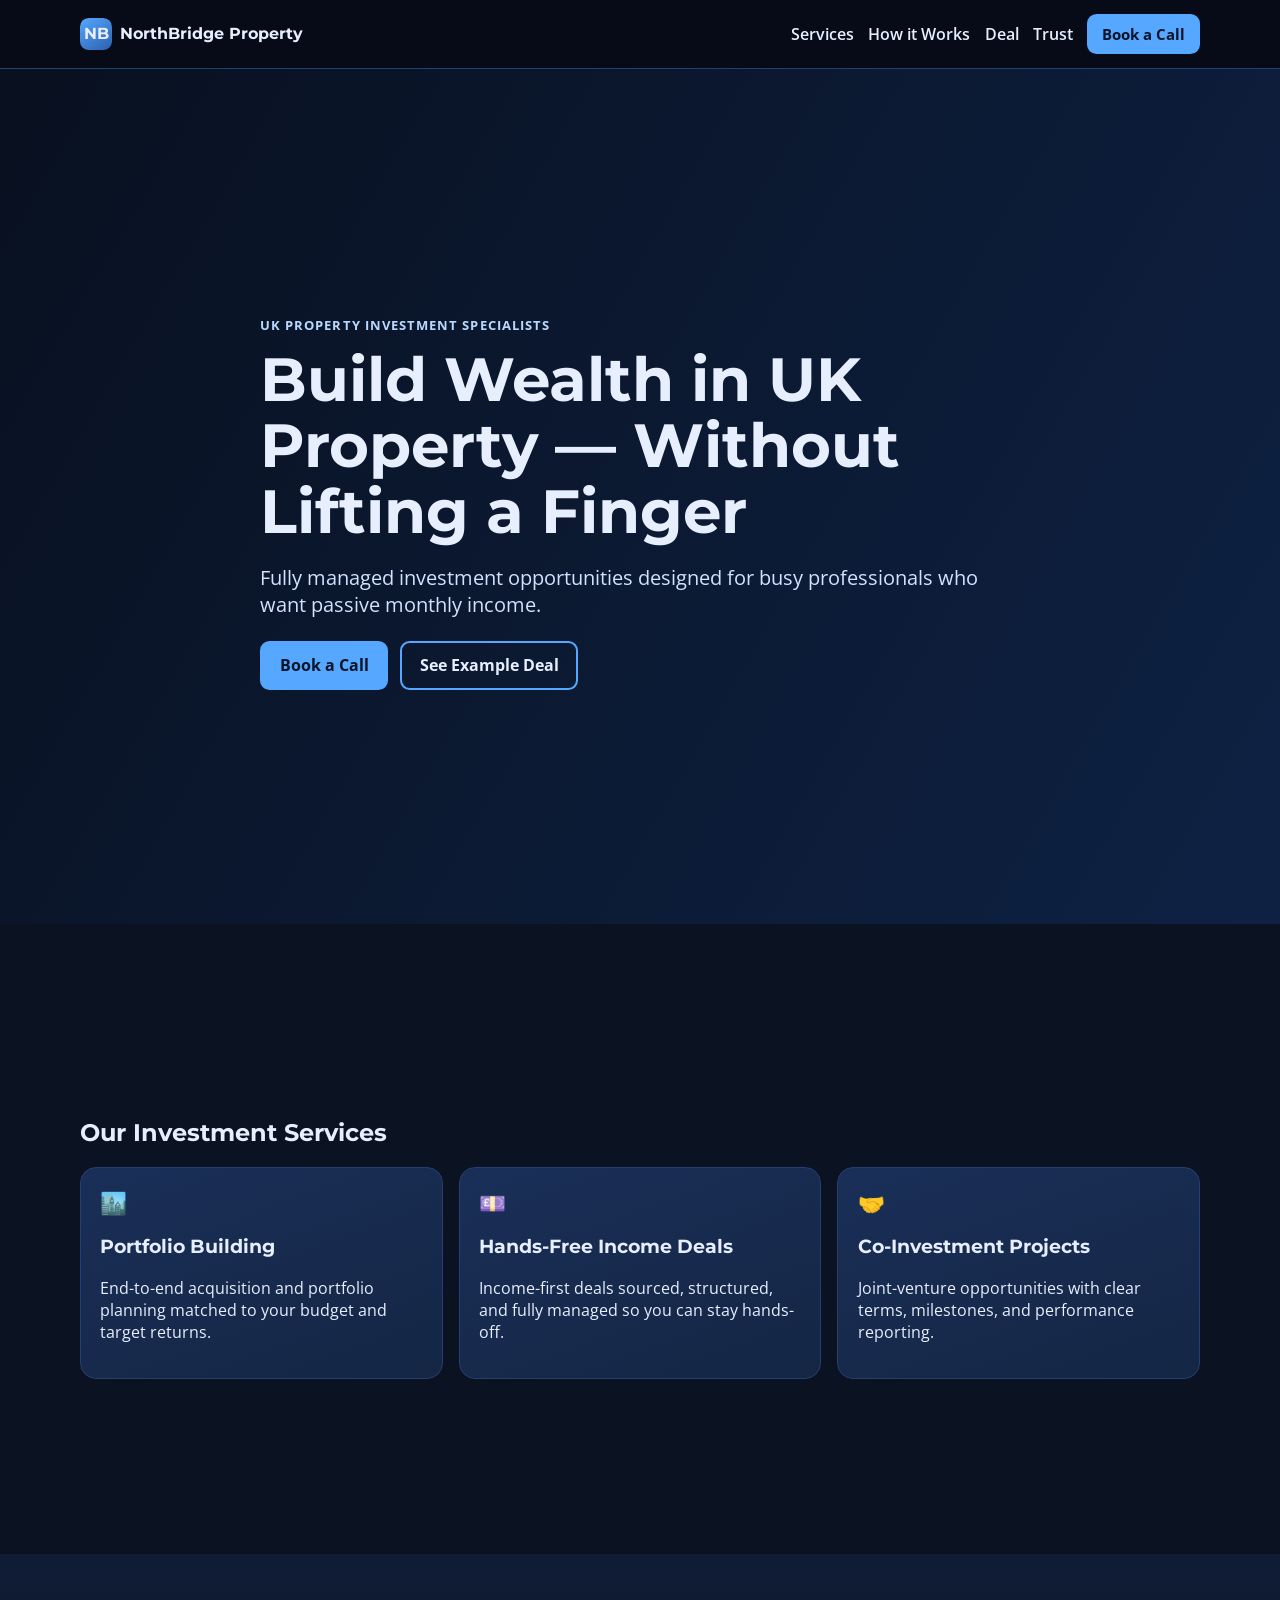
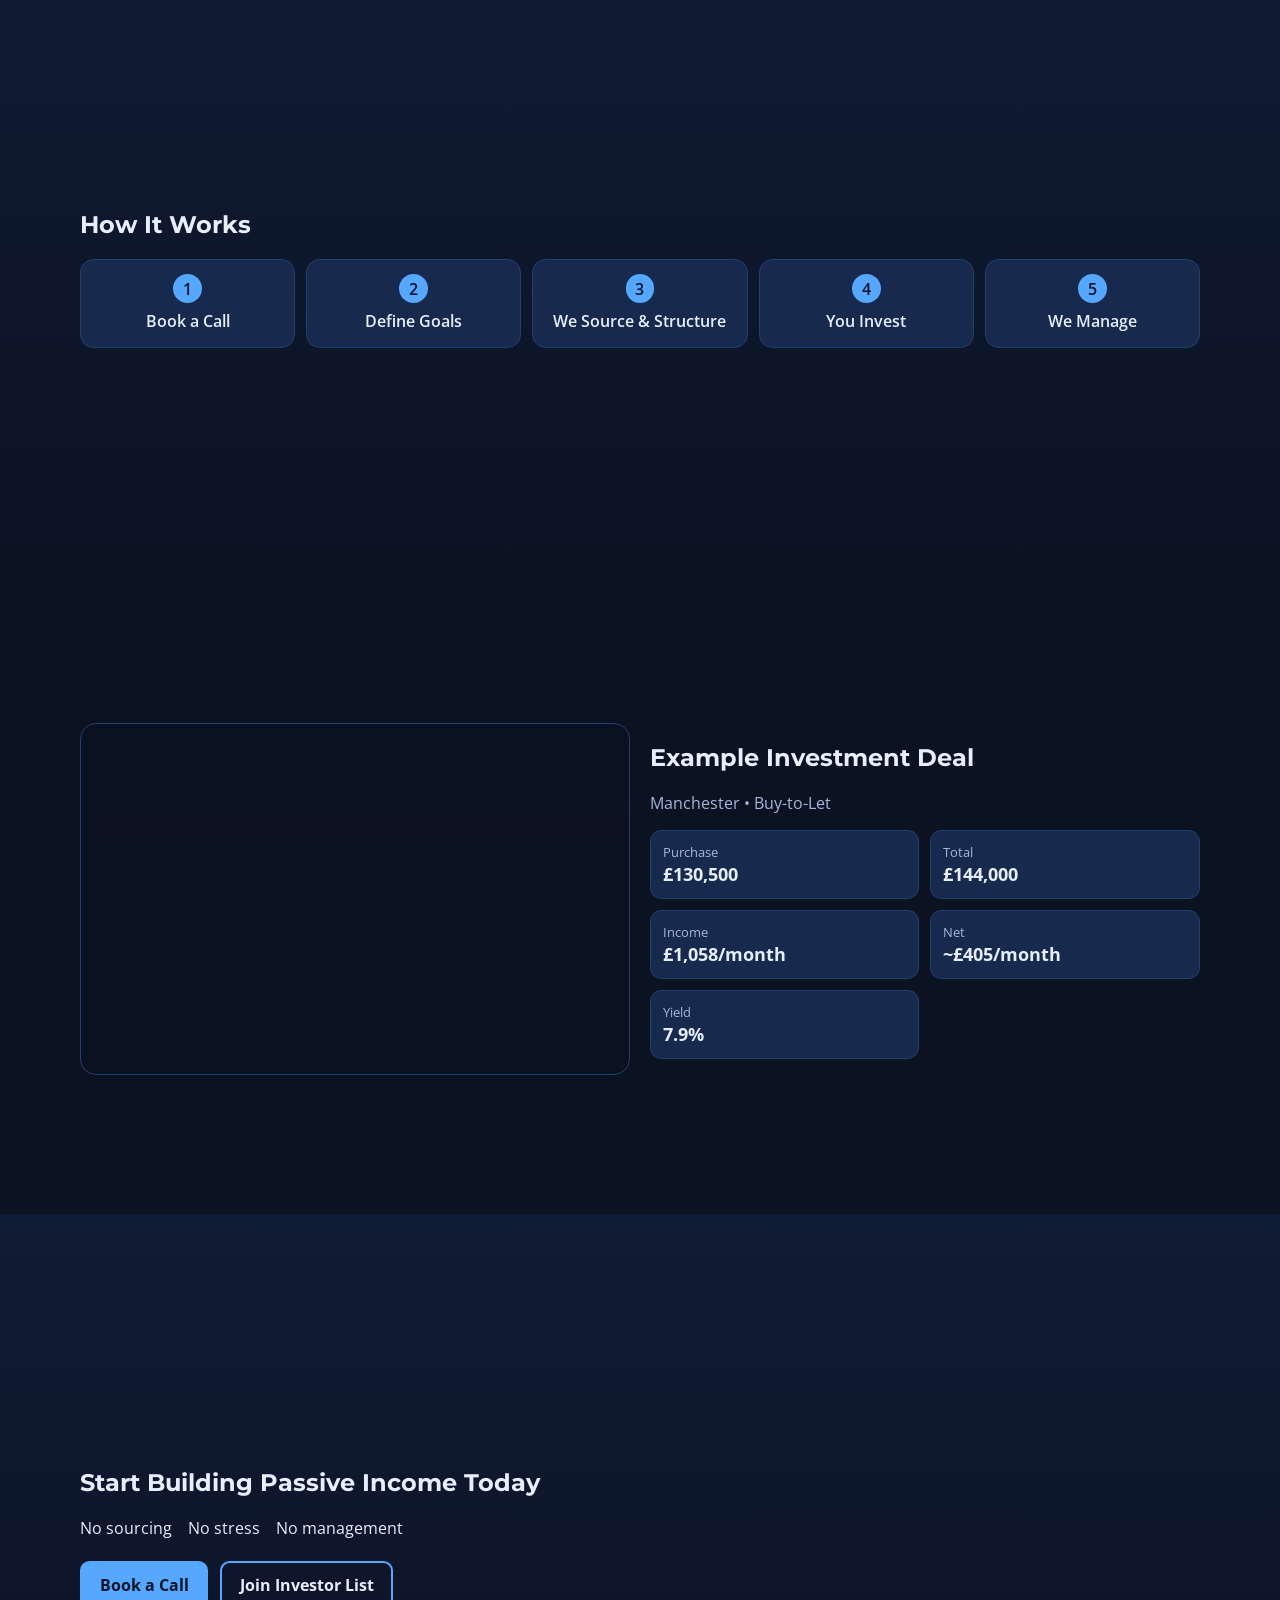
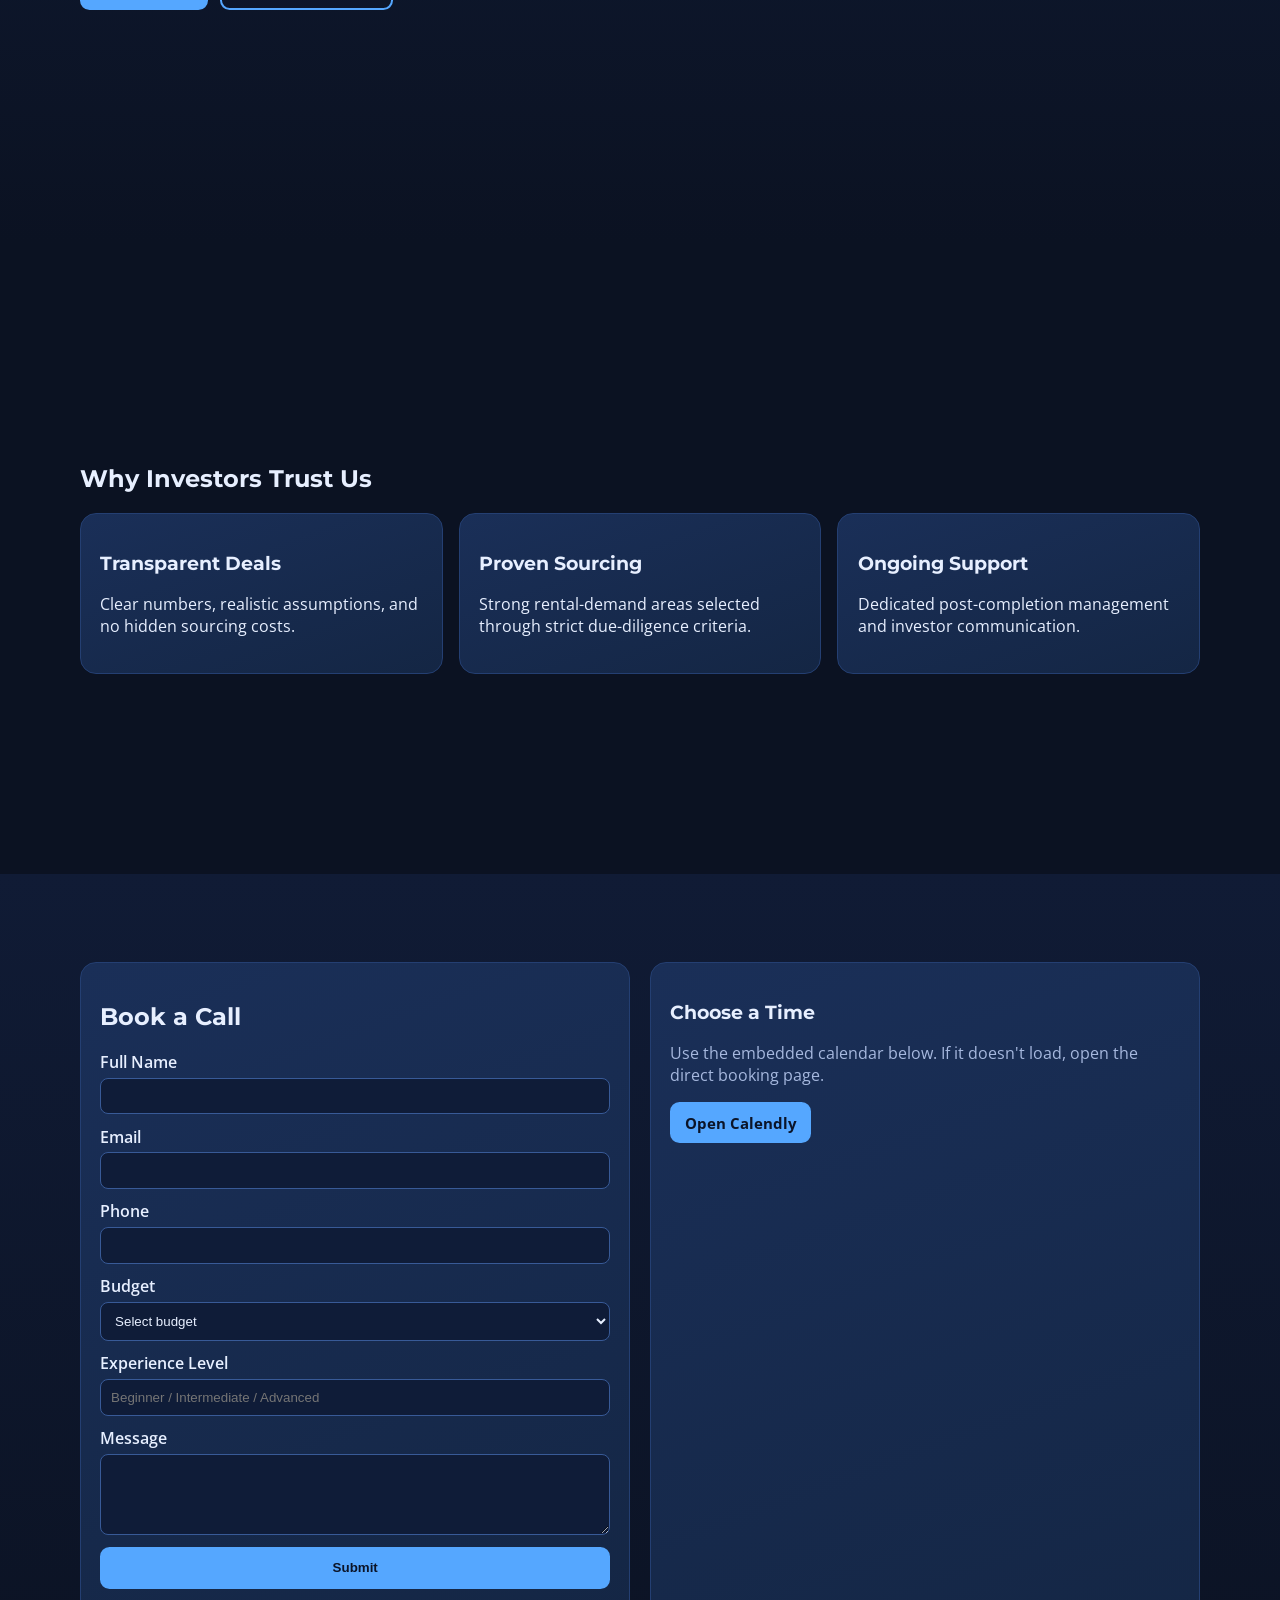
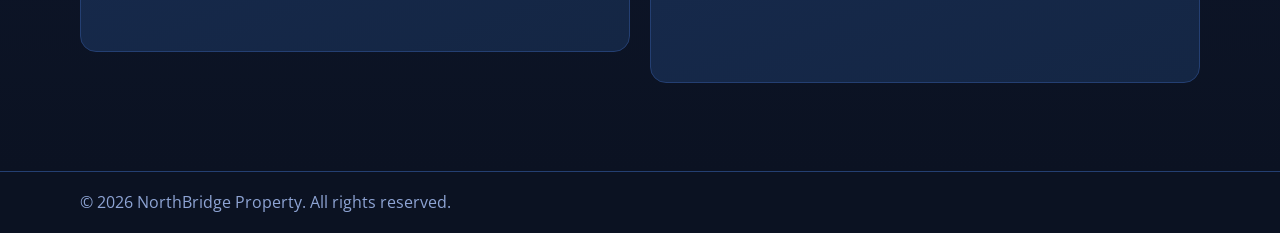
<file: index.html>
<!doctype html>
<html lang="en-GB">
<head>
  <meta charset="UTF-8" />
  <meta name="viewport" content="width=device-width,initial-scale=1" />
  <meta name="description" content="Fully managed UK property investment opportunities. Build passive income with transparent deals and expert support." />
  <title>NorthBridge Property | UK Property Investment</title>
  <link rel="preconnect" href="https://fonts.googleapis.com" />
  <link rel="preconnect" href="https://fonts.gstatic.com" crossorigin />
  <link href="https://fonts.googleapis.com/css2?family=Montserrat:wght@600;700;800&family=Open+Sans:wght@400;600&display=swap" rel="stylesheet" />
  <link rel="stylesheet" href="styles.css" />
</head>
<body>
  <header class="topbar">
    <div class="container nav">
      <a href="#hero" class="logo"><span>NB</span>NorthBridge Property</a>
      <button class="menu-btn" id="menuBtn" aria-label="Toggle menu">☰</button>
      <nav id="menu">
        <a href="#services">Services</a>
        <a href="#works">How it Works</a>
        <a href="#deal">Deal</a>
        <a href="#trust">Trust</a>
        <a href="#book" class="btn btn-mini">Book a Call</a>
      </nav>
    </div>
  </header>

  <main>
    <section id="hero" class="panel hero">
      <div class="hero-bg"></div>
      <div class="container hero-inner reveal">
        <p class="kicker">UK Property Investment Specialists</p>
        <h1>Build Wealth in UK Property — Without Lifting a Finger</h1>
        <p class="subtitle">Fully managed investment opportunities designed for busy professionals who want passive monthly income.</p>
        <div class="hero-cta">
          <a href="#book" class="btn">Book a Call</a>
          <a href="#deal" class="btn btn-alt">See Example Deal</a>
        </div>
      </div>
    </section>

    <section id="services" class="panel">
      <div class="container">
        <h2 class="reveal">Our Investment Services</h2>
        <div class="grid three">
          <article class="card reveal"><div class="icon">🏙️</div><h3>Portfolio Building</h3><p>End-to-end acquisition and portfolio planning matched to your budget and target returns.</p></article>
          <article class="card reveal"><div class="icon">💷</div><h3>Hands-Free Income Deals</h3><p>Income-first deals sourced, structured, and fully managed so you can stay hands-off.</p></article>
          <article class="card reveal"><div class="icon">🤝</div><h3>Co-Investment Projects</h3><p>Joint-venture opportunities with clear terms, milestones, and performance reporting.</p></article>
        </div>
      </div>
    </section>

    <section id="works" class="panel dark">
      <div class="container">
        <h2 class="reveal">How It Works</h2>
        <div class="steps">
          <div class="step reveal"><span>1</span>Book a Call</div>
          <div class="step reveal"><span>2</span>Define Goals</div>
          <div class="step reveal"><span>3</span>We Source &amp; Structure</div>
          <div class="step reveal"><span>4</span>You Invest</div>
          <div class="step reveal"><span>5</span>We Manage</div>
        </div>
      </div>
    </section>

    <section id="deal" class="panel">
      <div class="container deal-layout">
        <div class="deal-photo reveal"></div>
        <div>
          <h2 class="reveal">Example Investment Deal</h2>
          <p class="muted reveal">Manchester • Buy-to-Let</p>
          <div class="stats">
            <div class="stat reveal"><small>Purchase</small><strong data-value="145000">£145,000</strong></div>
            <div class="stat reveal"><small>Total</small><strong data-value="160000">£160,000</strong></div>
            <div class="stat reveal"><small>Income</small><strong data-value="1150">£1,150/month</strong></div>
            <div class="stat reveal"><small>Net</small><strong data-value="450">~£450/month</strong></div>
            <div class="stat reveal"><small>Yield</small><strong data-value="8.6">8.6%</strong></div>
          </div>
        </div>
      </div>
    </section>

    <section class="panel dark cta-band">
      <div class="container reveal">
        <h2>Start Building Passive Income Today</h2>
        <ul>
          <li>No sourcing</li><li>No stress</li><li>No management</li>
        </ul>
        <div class="hero-cta">
          <a class="btn" href="#book">Book a Call</a>
          <a class="btn btn-alt" href="#book">Join Investor List</a>
        </div>
      </div>
    </section>

    <section id="trust" class="panel">
      <div class="container">
        <h2 class="reveal">Why Investors Trust Us</h2>
        <div class="grid three">
          <article class="card reveal"><h3>Transparent Deals</h3><p>Clear numbers, realistic assumptions, and no hidden sourcing costs.</p></article>
          <article class="card reveal"><h3>Proven Sourcing</h3><p>Strong rental-demand areas selected through strict due-diligence criteria.</p></article>
          <article class="card reveal"><h3>Ongoing Support</h3><p>Dedicated post-completion management and investor communication.</p></article>
        </div>
      </div>
    </section>

    <section id="book" class="panel dark">
      <div class="container booking">
        <div class="card reveal">
          <h2>Book a Call</h2>
          <form id="leadForm" class="lead-form">
            <label>Full Name<input required name="full_name" /></label>
            <label>Email<input required type="email" name="email" /></label>
            <label>Phone<input required type="tel" name="phone" /></label>
            <label>Budget
              <select required name="budget">
                <option value="">Select budget</option>
                <option>£50k – £100k</option>
                <option>£100k – £250k</option>
                <option>£250k – £500k</option>
                <option>£500k+</option>
              </select>
            </label>
            <label>Experience Level<input required name="experience" placeholder="Beginner / Intermediate / Advanced" /></label>
            <label>Message<textarea name="message" rows="4"></textarea></label>
            <button class="btn" type="submit">Submit</button>
            <p id="formNotice" class="muted" aria-live="polite"></p>
          </form>
        </div>
        <div class="card reveal">
          <h3>Choose a Time</h3>
          <p class="muted">Use the embedded calendar below. If it doesn't load, open the direct booking page.</p>
          <a class="btn btn-mini" href="https://calendly.com/calendly/demo" target="_blank" rel="noopener">Open Calendly</a>
          <div class="calendly-inline-widget" data-url="https://calendly.com/calendly/demo" style="min-width:320px;height:520px;"></div>
        </div>
      </div>
    </section>
  </main>

  <footer class="footer">
    <div class="container">© 2026 NorthBridge Property. All rights reserved.</div>
  </footer>

  <script src="https://assets.calendly.com/assets/external/widget.js" async></script>
  <script>
    const menuBtn = document.getElementById('menuBtn');
    const menu = document.getElementById('menu');
    menuBtn.addEventListener('click', () => menu.classList.toggle('open'));

    const revealObserver = new IntersectionObserver((entries) => {
      entries.forEach((entry) => {
        if (entry.isIntersecting) entry.target.classList.add('shown');
      });
    }, { threshold: 0.2 });
    document.querySelectorAll('.reveal').forEach((el) => revealObserver.observe(el));

    const formatGBP = (n) => `£${Math.round(n).toLocaleString()}`;
    document.querySelectorAll('[data-value]').forEach((el) => {
      const target = Number(el.dataset.value);
      const original = el.textContent;
      let done = false;
      const io = new IntersectionObserver((entries) => {
        entries.forEach((entry) => {
          if (!entry.isIntersecting || done) return;
          done = true;
          let i = 0;
          const step = target / 50;
          const timer = setInterval(() => {
            i += step;
            if (i >= target) {
              el.textContent = original;
              clearInterval(timer);
              return;
            }
            if (original.includes('%')) el.textContent = `${i.toFixed(1)}%`;
            else if (original.includes('~')) el.textContent = `~${formatGBP(i)}/month`;
            else if (original.includes('/month')) el.textContent = `${formatGBP(i)}/month`;
            else el.textContent = formatGBP(i);
          }, 20);
        });
      }, { threshold: 0.6 });
      io.observe(el);
    });

    document.getElementById('leadForm').addEventListener('submit', (e) => {
      e.preventDefault();
      document.getElementById('formNotice').textContent = 'Thanks — your details are captured. Please also pick a slot in Calendly to confirm your call.';
      e.target.reset();
    });
  </script>
</body>
</html>
</file>
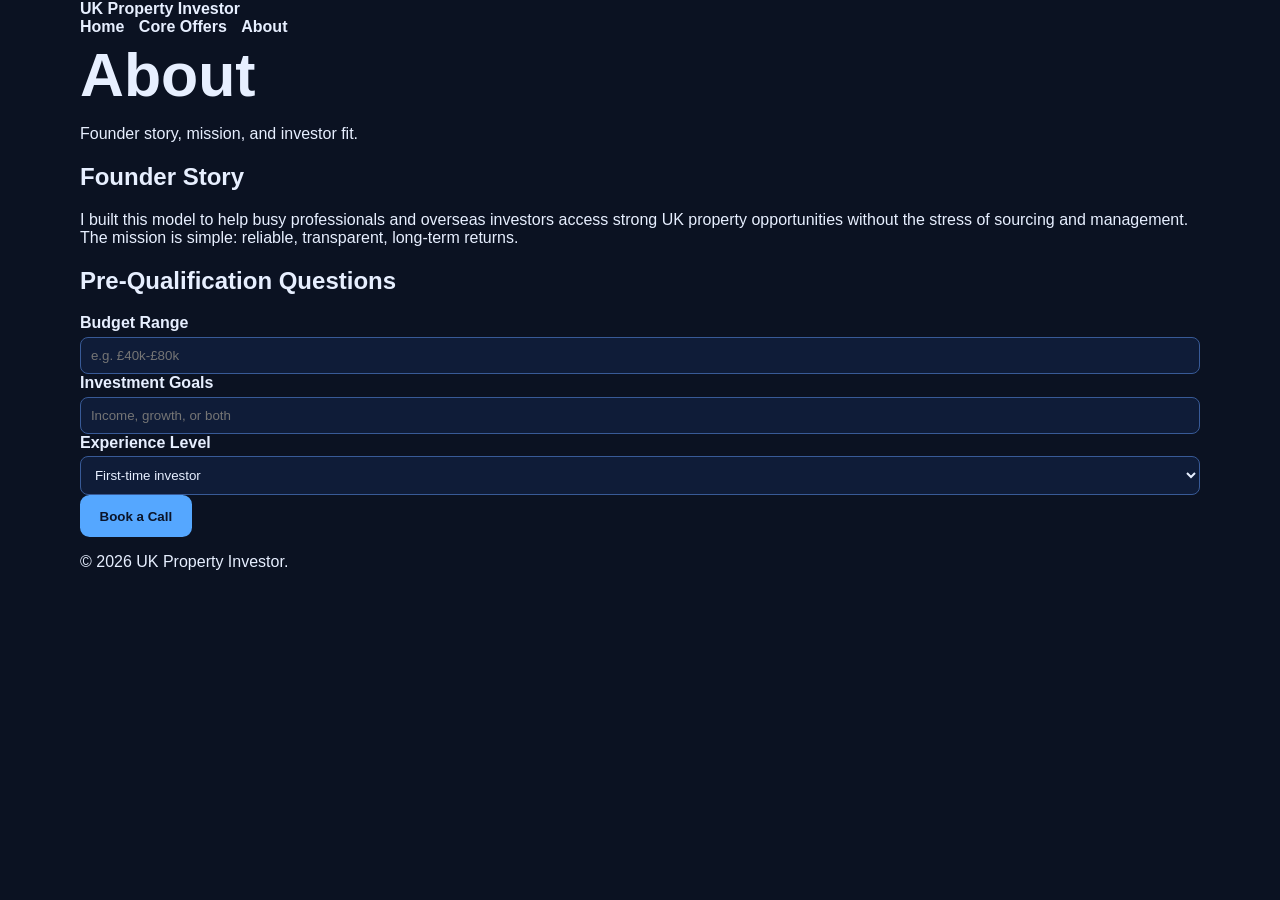
<file: about.html>
<!doctype html>
<html lang="en"><head><meta charset="UTF-8" /><meta name="viewport" content="width=device-width, initial-scale=1.0" /><title>About | UK Property Investor</title><link rel="stylesheet" href="styles.css" /></head>
<body>
<header class="site-header"><div class="container nav-wrap"><div class="logo">UK Property Investor</div><nav><a href="index.html">Home</a><a href="offers.html">Core Offers</a><a href="about.html">About</a></nav></div></header>
<main>
<section class="page-intro"><div class="container"><h1>About</h1><p>Founder story, mission, and investor fit.</p></div></section>
<section class="section"><div class="container"><h2>Founder Story</h2><p>I built this model to help busy professionals and overseas investors access strong UK property opportunities without the stress of sourcing and management. The mission is simple: reliable, transparent, long-term returns.</p></div></section>
<section class="section alt" id="book"><div class="container"><h2>Pre-Qualification Questions</h2><form class="form"><label>Budget Range<input type="text" placeholder="e.g. £40k-£80k" /></label><label>Investment Goals<input type="text" placeholder="Income, growth, or both" /></label><label>Experience Level<select><option>First-time investor</option><option>Some experience</option><option>Experienced investor</option></select></label><button class="btn" type="button">Book a Call</button></form></div></section>
</main>
<footer class="site-footer"><div class="container"><p>© 2026 UK Property Investor.</p></div></footer>
</body></html>
</file>
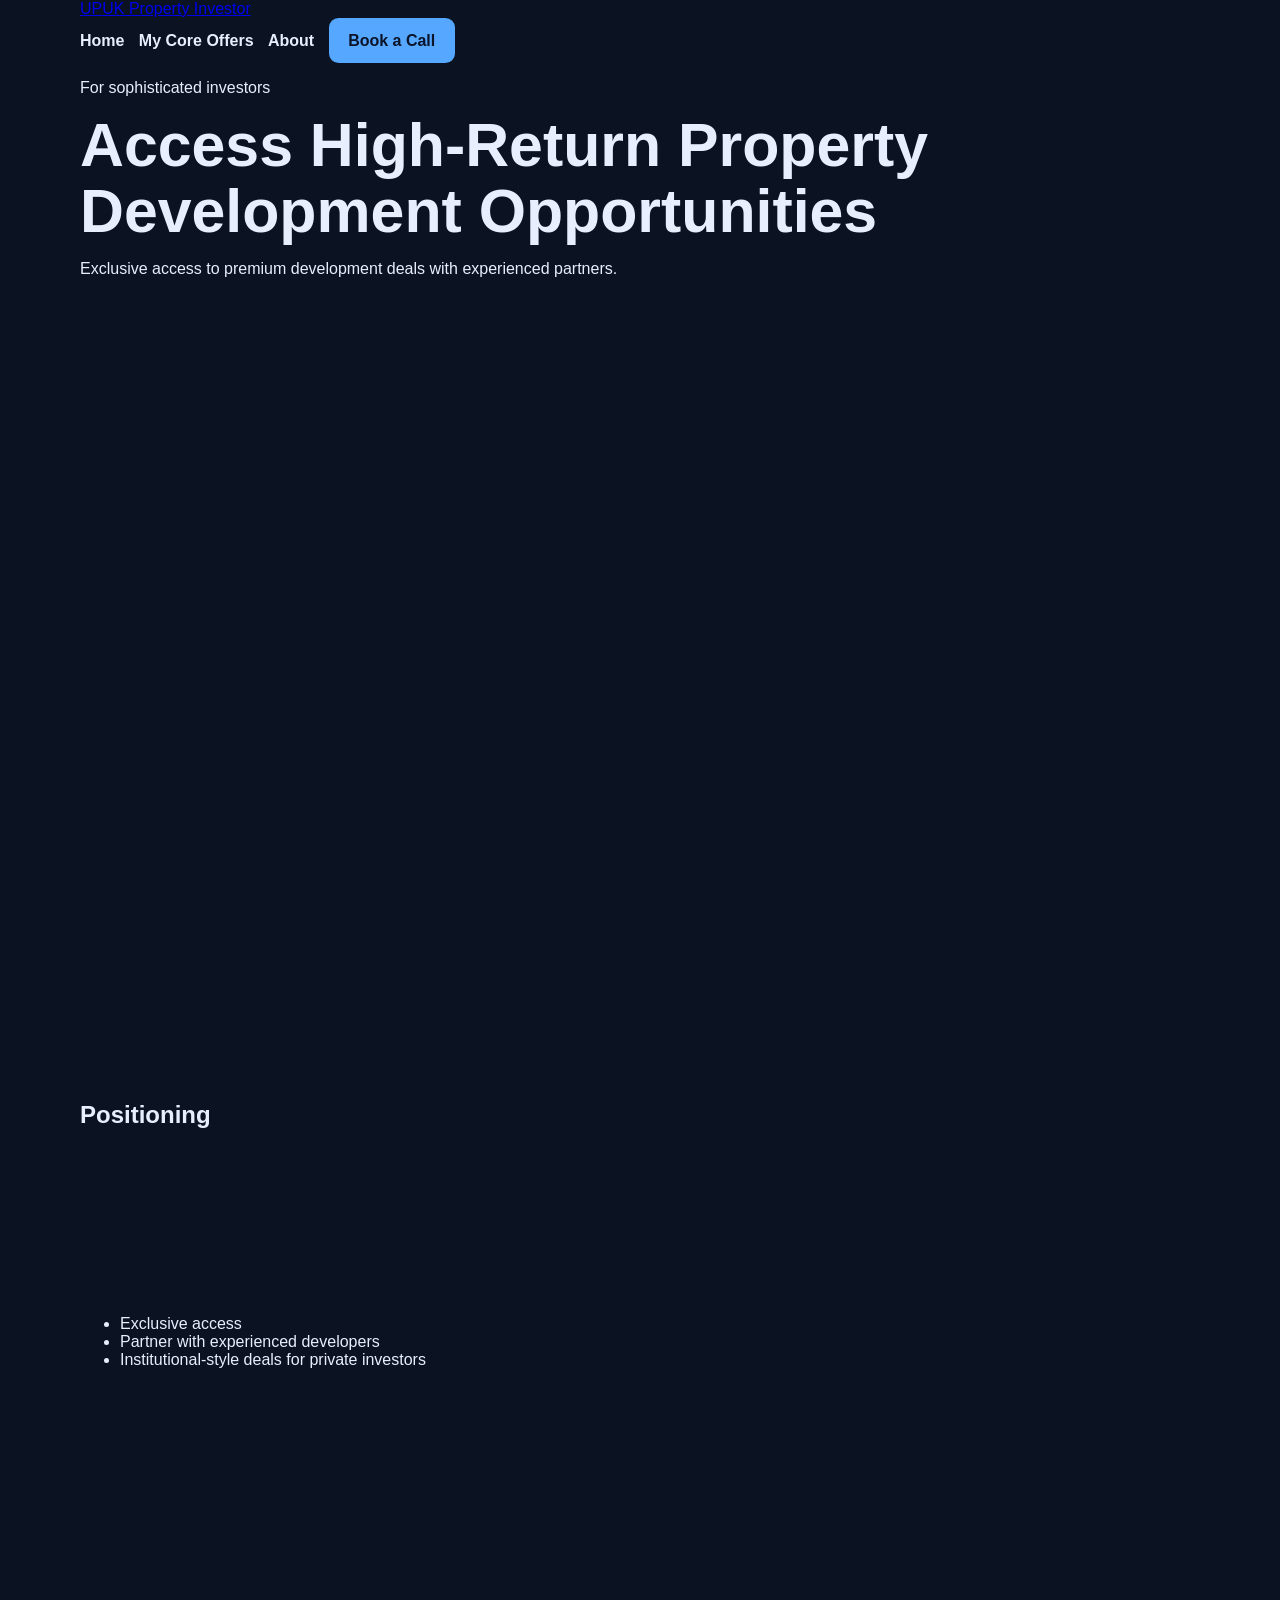
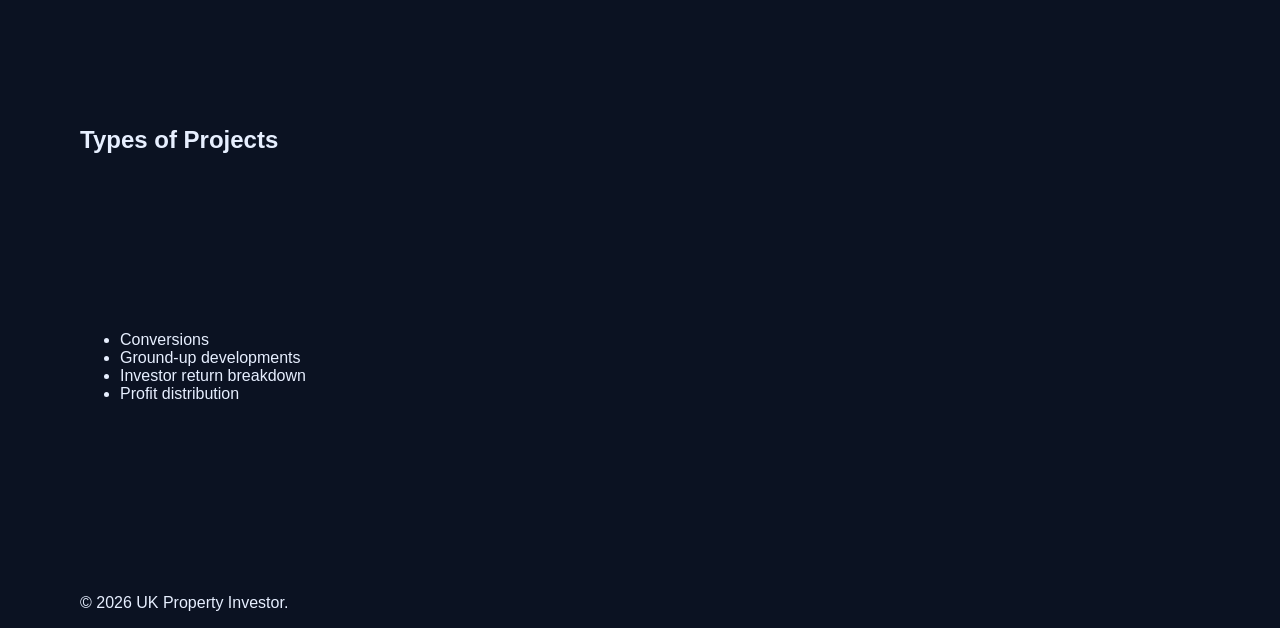
<file: co-invest.html>
<!doctype html>
<html lang="en">
<head>
  <meta charset="UTF-8" />
  <meta name="viewport" content="width=device-width, initial-scale=1.0" />
  <title>Co-Invest in Development Projects</title>
  <link rel="stylesheet" href="styles.css" />
</head>
<body>
<header class="site-header"><div class="container nav-wrap"><a class="brand" href="index.html"><span class="brand-mark">UP</span><span class="brand-text">UK Property Investor</span></a><nav><a href="index.html">Home</a><a href="offers.html">My Core Offers</a><a href="about.html">About</a><a href="about.html#book" class="btn btn-sm">Book a Call</a></nav></div></header>
<main>
  <section class="hero co-hero">
    <div class="container hero-content">
      <p class="tag">For sophisticated investors</p>
      <h1>Access High-Return Property Development Opportunities</h1>
      <p class="lead">Exclusive access to premium development deals with experienced partners.</p>
    </div>
  </section>

  <section class="section">
    <div class="container grid-2">
      <article class="panel">
        <h2>Positioning</h2>
        <ul>
          <li>Exclusive access</li>
          <li>Partner with experienced developers</li>
          <li>Institutional-style deals for private investors</li>
        </ul>
      </article>
      <article class="panel success">
        <h2>Types of Projects</h2>
        <ul>
          <li>Conversions</li>
          <li>Ground-up developments</li>
          <li>Investor return breakdown</li>
          <li>Profit distribution</li>
        </ul>
      </article>
    </div>
  </section>
</main>
<footer class="site-footer"><div class="container"><p>© 2026 UK Property Investor.</p></div></footer>
</body>
</html>
</file>
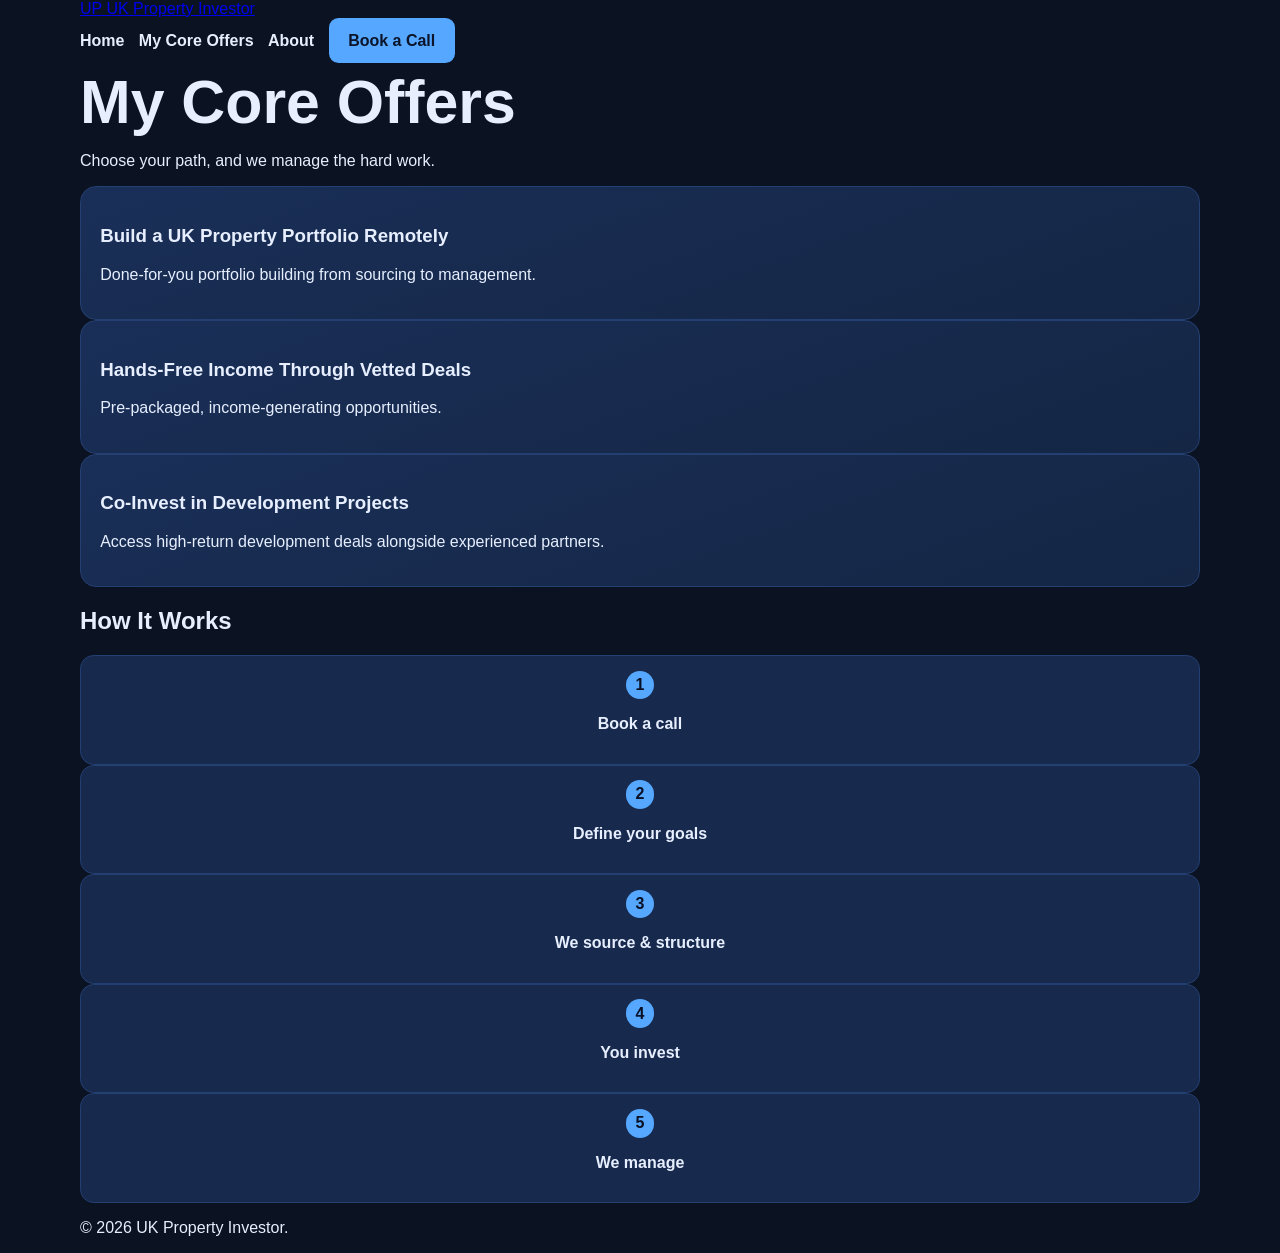
<file: offers.html>
<!doctype html>
<html lang="en">
<head>
  <meta charset="UTF-8" />
  <meta name="viewport" content="width=device-width, initial-scale=1.0" />
  <title>My Core Offers | UK Property Investor</title>
  <link rel="stylesheet" href="styles.css" />
</head>
<body>
<header class="site-header">
  <div class="container nav-wrap">
    <a class="brand" href="index.html" aria-label="UK Property Investor Home">
      <span class="brand-mark">UP</span>
      <span class="brand-text">UK Property Investor</span>
    </a>
    <nav>
      <a href="index.html">Home</a>
      <a href="offers.html">My Core Offers</a>
      <a href="about.html">About</a>
      <a href="about.html#book" class="btn btn-sm">Book a Call</a>
    </nav>
  </div>
</header>

<main>
  <section class="page-intro artistic-bg">
    <div class="container">
      <h1>My Core Offers</h1>
      <p>Choose your path, and we manage the hard work.</p>
    </div>
  </section>

  <section class="section">
    <div class="container cards cards-art">
      <article class="card offer-card card-a">
        <h3>Build a UK Property Portfolio Remotely</h3>
        <p>Done-for-you portfolio building from sourcing to management.</p>
      </article>
      <article class="card offer-card card-b">
        <h3>Hands-Free Income Through Vetted Deals</h3>
        <p>Pre-packaged, income-generating opportunities.</p>
      </article>
      <article class="card offer-card card-c">
        <h3>Co-Invest in Development Projects</h3>
        <p>Access high-return development deals alongside experienced partners.</p>
      </article>
    </div>
  </section>

  <section class="section alt">
    <div class="container">
      <h2>How It Works</h2>
      <div class="timeline">
        <div class="step"><span>1</span><p>Book a call</p></div>
        <div class="step"><span>2</span><p>Define your goals</p></div>
        <div class="step"><span>3</span><p>We source &amp; structure</p></div>
        <div class="step"><span>4</span><p>You invest</p></div>
        <div class="step"><span>5</span><p>We manage</p></div>
      </div>
    </div>
  </section>
</main>

<footer class="site-footer"><div class="container"><p>© 2026 UK Property Investor.</p></div></footer>
</body>
</html>
</file>
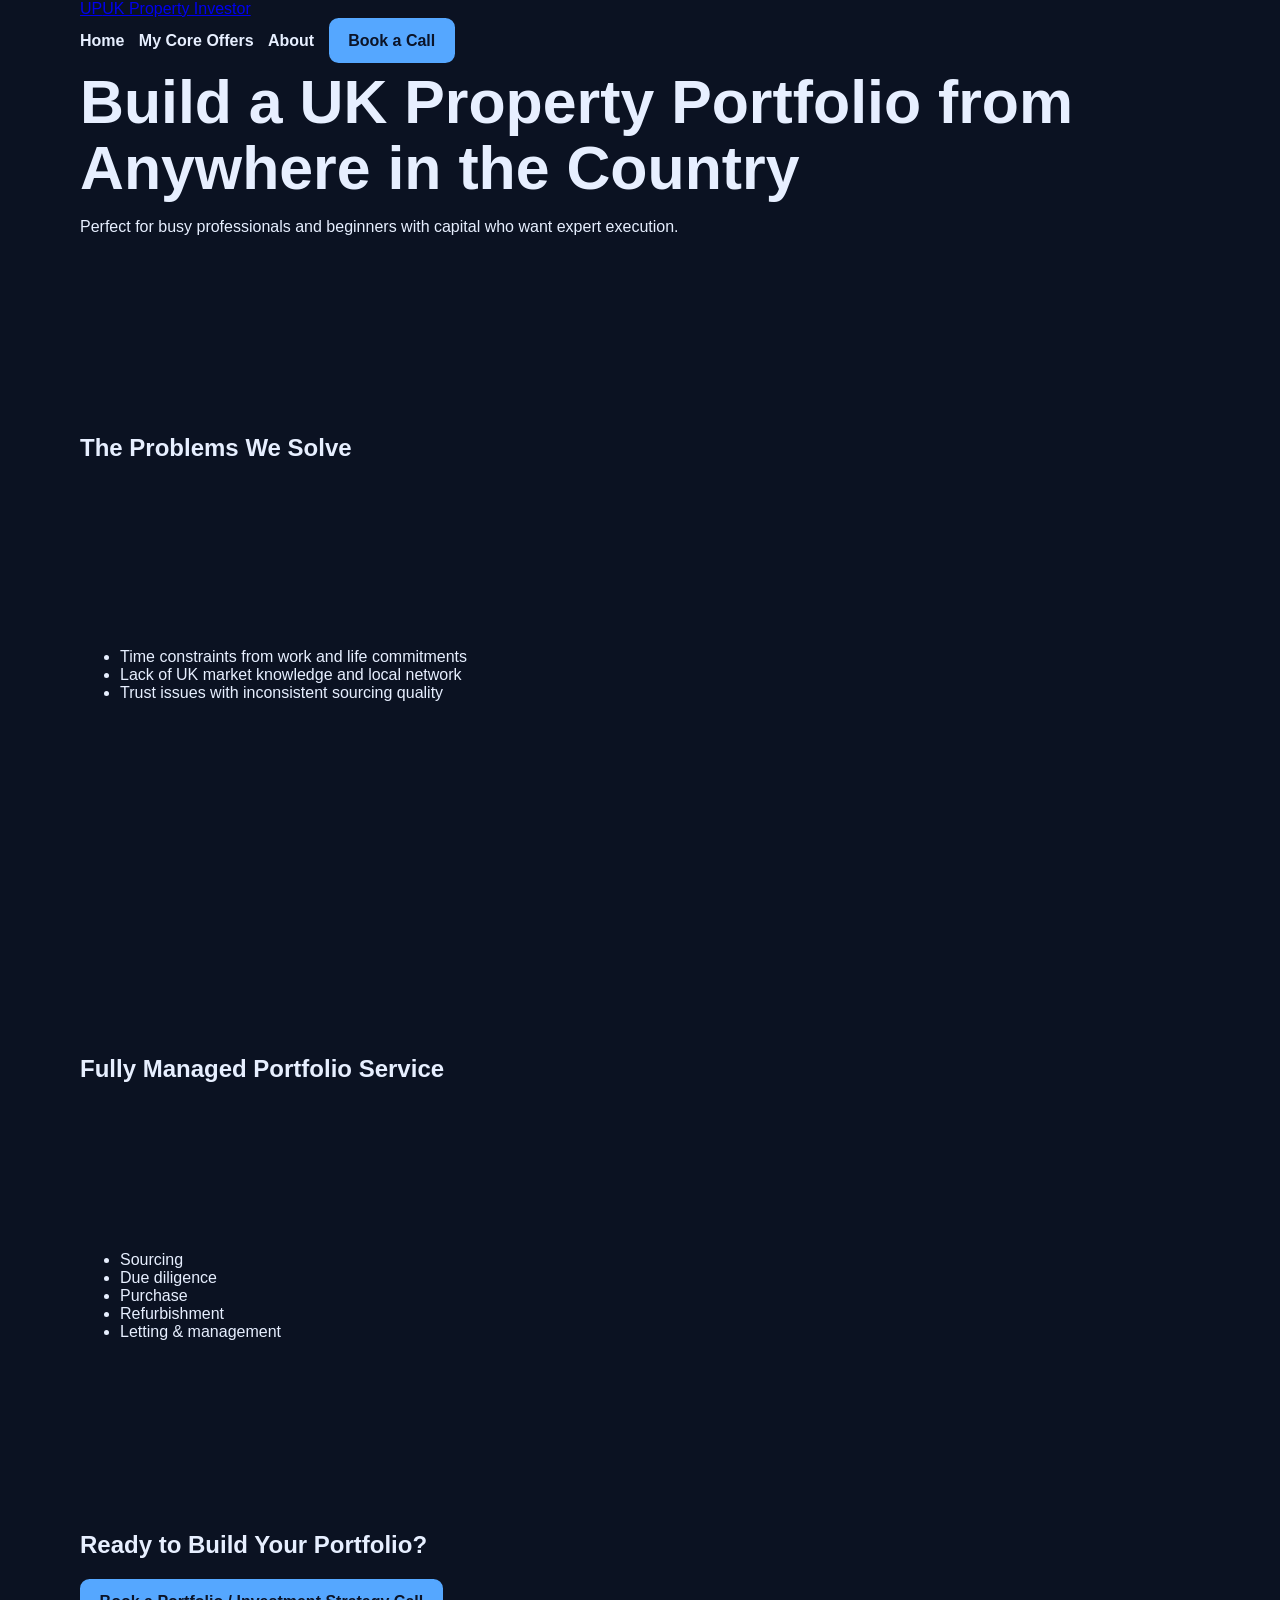
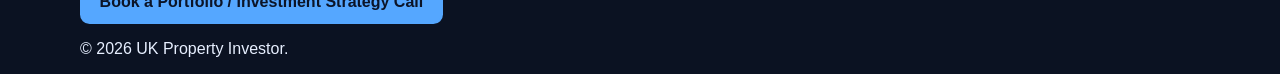
<file: portfolio.html>
<!doctype html>
<html lang="en">
<head>
  <meta charset="UTF-8" />
  <meta name="viewport" content="width=device-width, initial-scale=1.0" />
  <title>Build a UK Property Portfolio Remotely</title>
  <link rel="stylesheet" href="styles.css" />
</head>
<body>
<header class="site-header">
  <div class="container nav-wrap">
    <a class="brand" href="index.html"><span class="brand-mark">UP</span><span class="brand-text">UK Property Investor</span></a>
    <nav>
      <a href="index.html">Home</a><a href="offers.html">My Core Offers</a><a href="about.html">About</a>
      <a href="about.html#book" class="btn btn-sm">Book a Call</a>
    </nav>
  </div>
</header>
<main>
  <section class="page-intro artistic-bg">
    <div class="container">
      <h1>Build a UK Property Portfolio from Anywhere in the Country</h1>
      <p>Perfect for busy professionals and beginners with capital who want expert execution.</p>
    </div>
  </section>

  <section class="section">
    <div class="container grid-2">
      <article class="panel danger">
        <h2>The Problems We Solve</h2>
        <ul>
          <li>Time constraints from work and life commitments</li>
          <li>Lack of UK market knowledge and local network</li>
          <li>Trust issues with inconsistent sourcing quality</li>
        </ul>
      </article>
      <article class="panel success">
        <h2>Fully Managed Portfolio Service</h2>
        <ul>
          <li>Sourcing</li>
          <li>Due diligence</li>
          <li>Purchase</li>
          <li>Refurbishment</li>
          <li>Letting &amp; management</li>
        </ul>
      </article>
    </div>
  </section>

  <section class="section alt">
    <div class="container cta-strip">
      <h2>Ready to Build Your Portfolio?</h2>
      <a class="btn" href="about.html#book">Book a Portfolio / Investment Strategy Call</a>
    </div>
  </section>
</main>
<footer class="site-footer"><div class="container"><p>© 2026 UK Property Investor.</p></div></footer>
</body>
</html>
</file>
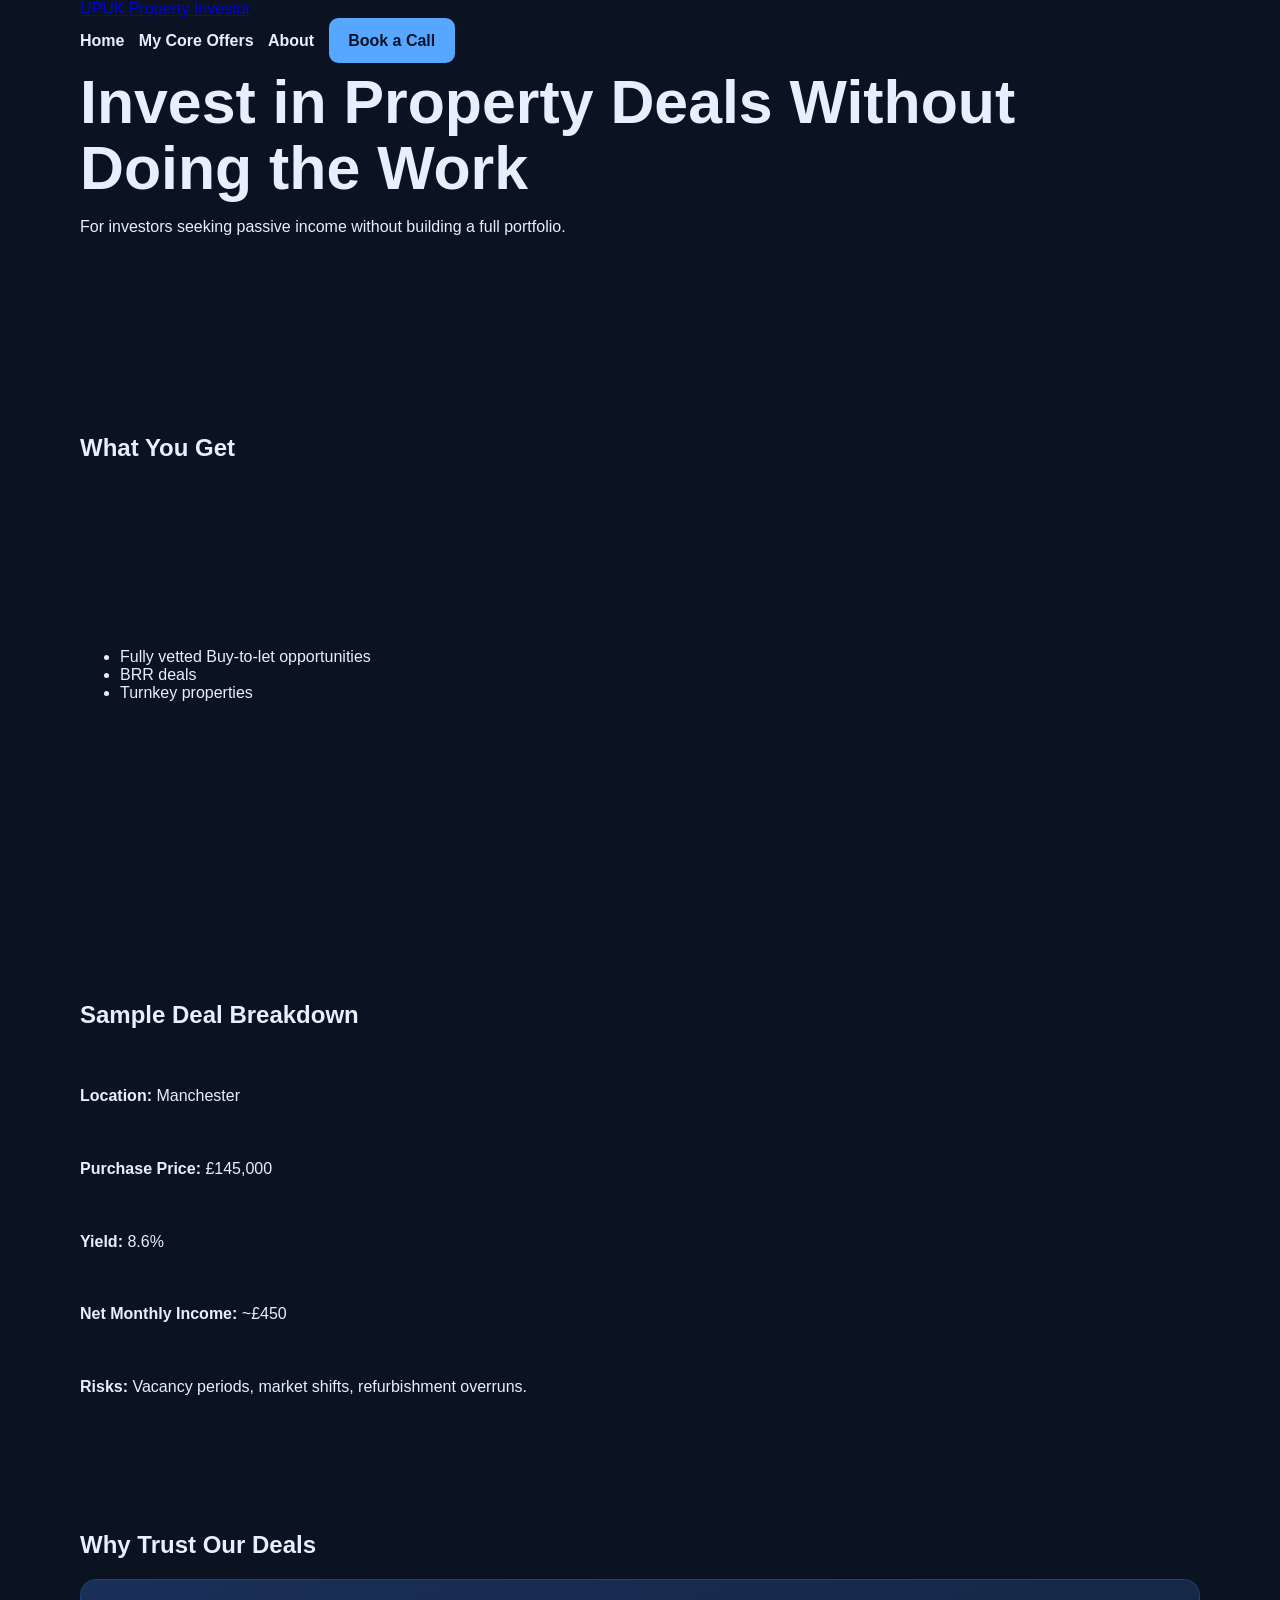
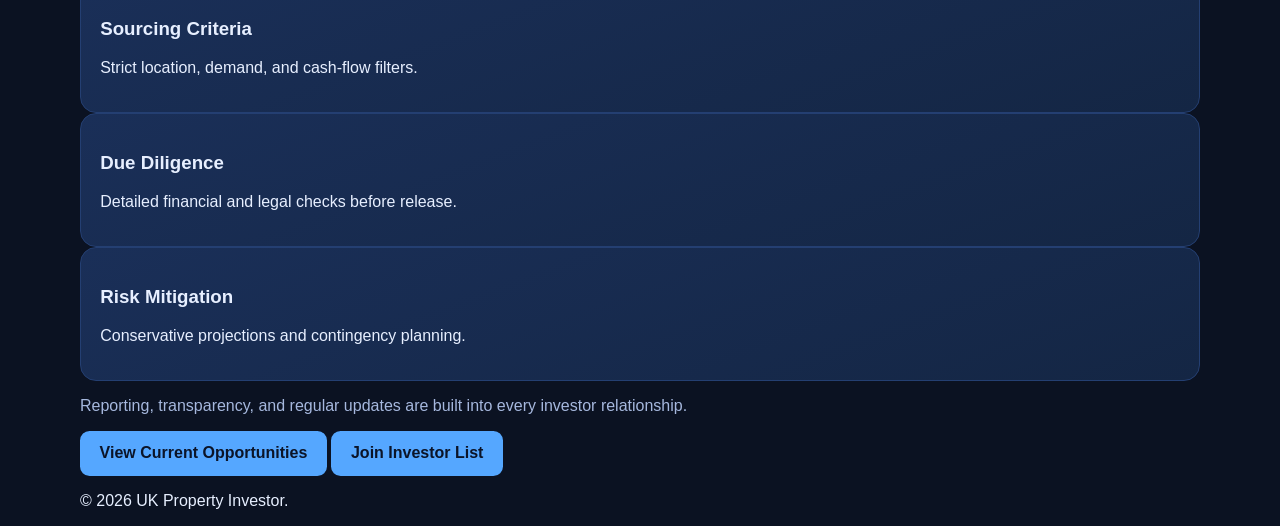
<file: vetted-deals.html>
<!doctype html>
<html lang="en">
<head>
  <meta charset="UTF-8" />
  <meta name="viewport" content="width=device-width, initial-scale=1.0" />
  <title>Hands-Free Income Through Vetted Deals</title>
  <link rel="stylesheet" href="styles.css" />
</head>
<body>
<header class="site-header"><div class="container nav-wrap"><a class="brand" href="index.html"><span class="brand-mark">UP</span><span class="brand-text">UK Property Investor</span></a><nav><a href="index.html">Home</a><a href="offers.html">My Core Offers</a><a href="about.html">About</a><a href="about.html#book" class="btn btn-sm">Book a Call</a></nav></div></header>
<main>
  <section class="page-intro artistic-bg">
    <div class="container">
      <h1>Invest in Property Deals Without Doing the Work</h1>
      <p>For investors seeking passive income without building a full portfolio.</p>
    </div>
  </section>

  <section class="section">
    <div class="container grid-2">
      <article class="panel">
        <h2>What You Get</h2>
        <ul>
          <li>Fully vetted Buy-to-let opportunities</li>
          <li>BRR deals</li>
          <li>Turnkey properties</li>
        </ul>
      </article>
      <article class="panel highlight">
        <h2>Sample Deal Breakdown</h2>
        <p><strong>Location:</strong> Manchester</p>
        <p><strong>Purchase Price:</strong> £145,000</p>
        <p><strong>Yield:</strong> 8.6%</p>
        <p><strong>Net Monthly Income:</strong> ~£450</p>
        <p><strong>Risks:</strong> Vacancy periods, market shifts, refurbishment overruns.</p>
      </article>
    </div>
  </section>

  <section class="section alt">
    <div class="container">
      <h2>Why Trust Our Deals</h2>
      <div class="cards">
        <article class="card"><h3>Sourcing Criteria</h3><p>Strict location, demand, and cash-flow filters.</p></article>
        <article class="card"><h3>Due Diligence</h3><p>Detailed financial and legal checks before release.</p></article>
        <article class="card"><h3>Risk Mitigation</h3><p>Conservative projections and contingency planning.</p></article>
      </div>
      <p class="muted">Reporting, transparency, and regular updates are built into every investor relationship.</p>
      <div class="actions">
        <a class="btn" href="#">View Current Opportunities</a>
        <a class="btn btn-ghost dark" href="about.html#book">Join Investor List</a>
      </div>
    </div>
  </section>
</main>
<footer class="site-footer"><div class="container"><p>© 2026 UK Property Investor.</p></div></footer>
</body>
</html>
</file>
<file: styles.css>
:root {
  --bg: #0b1222;
  --bg-soft: #101b35;
  --card: #152443;
  --text: #e7efff;
  --muted: #a6b8de;
  --accent: #55a7ff;
  --line: #243f72;
}
*{box-sizing:border-box}
html{scroll-behavior:smooth}
body{margin:0;font-family:"Open Sans",sans-serif;background:var(--bg);color:var(--text)}
h1,h2,h3,.logo{font-family:Montserrat,sans-serif}
.container{width:min(1120px,92%);margin:0 auto}

.topbar{position:sticky;top:0;z-index:10;background:rgba(7,12,23,.9);border-bottom:1px solid var(--line);backdrop-filter:blur(8px)}
.nav{display:flex;align-items:center;justify-content:space-between;gap:1rem;padding:.85rem 0}
.logo{color:var(--text);text-decoration:none;font-weight:700;display:flex;align-items:center;gap:.5rem}
.logo span{display:grid;place-items:center;width:2rem;height:2rem;border-radius:.55rem;background:linear-gradient(145deg,var(--accent),#2d60ad)}
nav{display:flex;gap:.9rem;align-items:center}
nav a{text-decoration:none;color:var(--text);font-weight:600}
.menu-btn{display:none;background:transparent;border:1px solid var(--line);color:var(--text);border-radius:.5rem;padding:.4rem .6rem}

.panel{padding:5.5rem 0;min-height:70vh;display:grid;align-items:center}
.dark{background:linear-gradient(180deg,var(--bg-soft),var(--bg))}
.hero{position:relative;min-height:95vh;overflow:hidden}
.hero-bg{position:absolute;inset:0;background:linear-gradient(120deg,rgba(8,16,31,.84),rgba(16,44,90,.6)),url('https://images.unsplash.com/photo-1486406146926-c627a92ad1ab?auto=format&fit=crop&w=1900&q=80') center/cover;animation:zoom 16s ease-in-out infinite alternate}
.hero-inner{position:relative;z-index:1;max-width:760px}
.kicker{letter-spacing:.08em;text-transform:uppercase;font-weight:700;color:#b9d8ff;font-size:.83rem}
h1{font-size:clamp(2rem,5vw,3.8rem);line-height:1.08;margin:.45rem 0 1rem}
.subtitle{font-size:clamp(1rem,2vw,1.25rem);color:#d2e2ff}
.hero-cta{display:flex;flex-wrap:wrap;gap:.75rem;margin-top:1.4rem}

.btn{display:inline-block;padding:.72rem 1.1rem;border-radius:.6rem;text-decoration:none;font-weight:700;background:var(--accent);color:#0b1428;border:2px solid var(--accent)}
.btn-alt{background:transparent;color:var(--text)}
.btn-mini{padding:.52rem .8rem;font-size:.92rem}

.grid{display:grid;gap:1rem}
.three{grid-template-columns:repeat(3,minmax(0,1fr))}
.card{background:linear-gradient(160deg,#1a2f58,#142644);border:1px solid var(--line);border-radius:1rem;padding:1.2rem}
.icon{font-size:1.35rem}
.muted{color:var(--muted)}

.steps{display:grid;grid-template-columns:repeat(5,minmax(0,1fr));gap:.7rem}
.step{background:#17294d;border:1px solid var(--line);border-radius:.85rem;padding:.9rem;text-align:center;font-weight:600}
.step span{display:grid;place-items:center;width:1.8rem;height:1.8rem;margin:0 auto .45rem;border-radius:99px;background:var(--accent);color:#091127}

.deal-layout,.booking{display:grid;grid-template-columns:1fr 1fr;gap:1.2rem;align-items:start}
.deal-photo{min-height:22rem;border-radius:1rem;border:1px solid var(--line);background:linear-gradient(rgba(9,16,31,.25),rgba(9,16,31,.45)),url('https://images.unsplash.com/photo-1560185127-6ed189bf02f4?auto=format&fit=crop&w=1200&q=80') center/cover}
.stats{display:grid;grid-template-columns:repeat(2,minmax(0,1fr));gap:.7rem}
.stat{padding:.75rem;border-radius:.7rem;background:#17294d;border:1px solid var(--line)}
.stat small{display:block;color:var(--muted)}
.stat strong{font-size:1.15rem}

.cta-band ul{display:flex;gap:1rem;flex-wrap:wrap;list-style:none;padding:0;margin:0}
.lead-form{display:grid;gap:.7rem}
label{display:grid;gap:.3rem;font-weight:600}
input,select,textarea{padding:.62rem;border-radius:.5rem;background:#0f1c38;border:1px solid #385a97;color:var(--text)}

.footer{padding:1.2rem 0;border-top:1px solid var(--line);color:#8ea4d4}
.reveal{opacity:0;transform:translateY(24px);transition:opacity .7s,transform .7s}
.reveal.shown{opacity:1;transform:translateY(0)}
@keyframes zoom{from{transform:scale(1)}to{transform:scale(1.08)}}

@media (max-width: 960px){
  .three{grid-template-columns:1fr 1fr}
  .steps{grid-template-columns:repeat(3,minmax(0,1fr))}
  .deal-layout,.booking{grid-template-columns:1fr}
}
@media (max-width: 760px){
  .menu-btn{display:block}
  nav{position:absolute;top:100%;right:4%;left:4%;background:#0f1d3a;border:1px solid var(--line);border-radius:.7rem;padding:.7rem;display:none;flex-direction:column;align-items:flex-start}
  nav.open{display:flex}
  .panel{padding:4.5rem 0;min-height:auto}
  .three,.steps,.stats{grid-template-columns:1fr}
}
</file>
